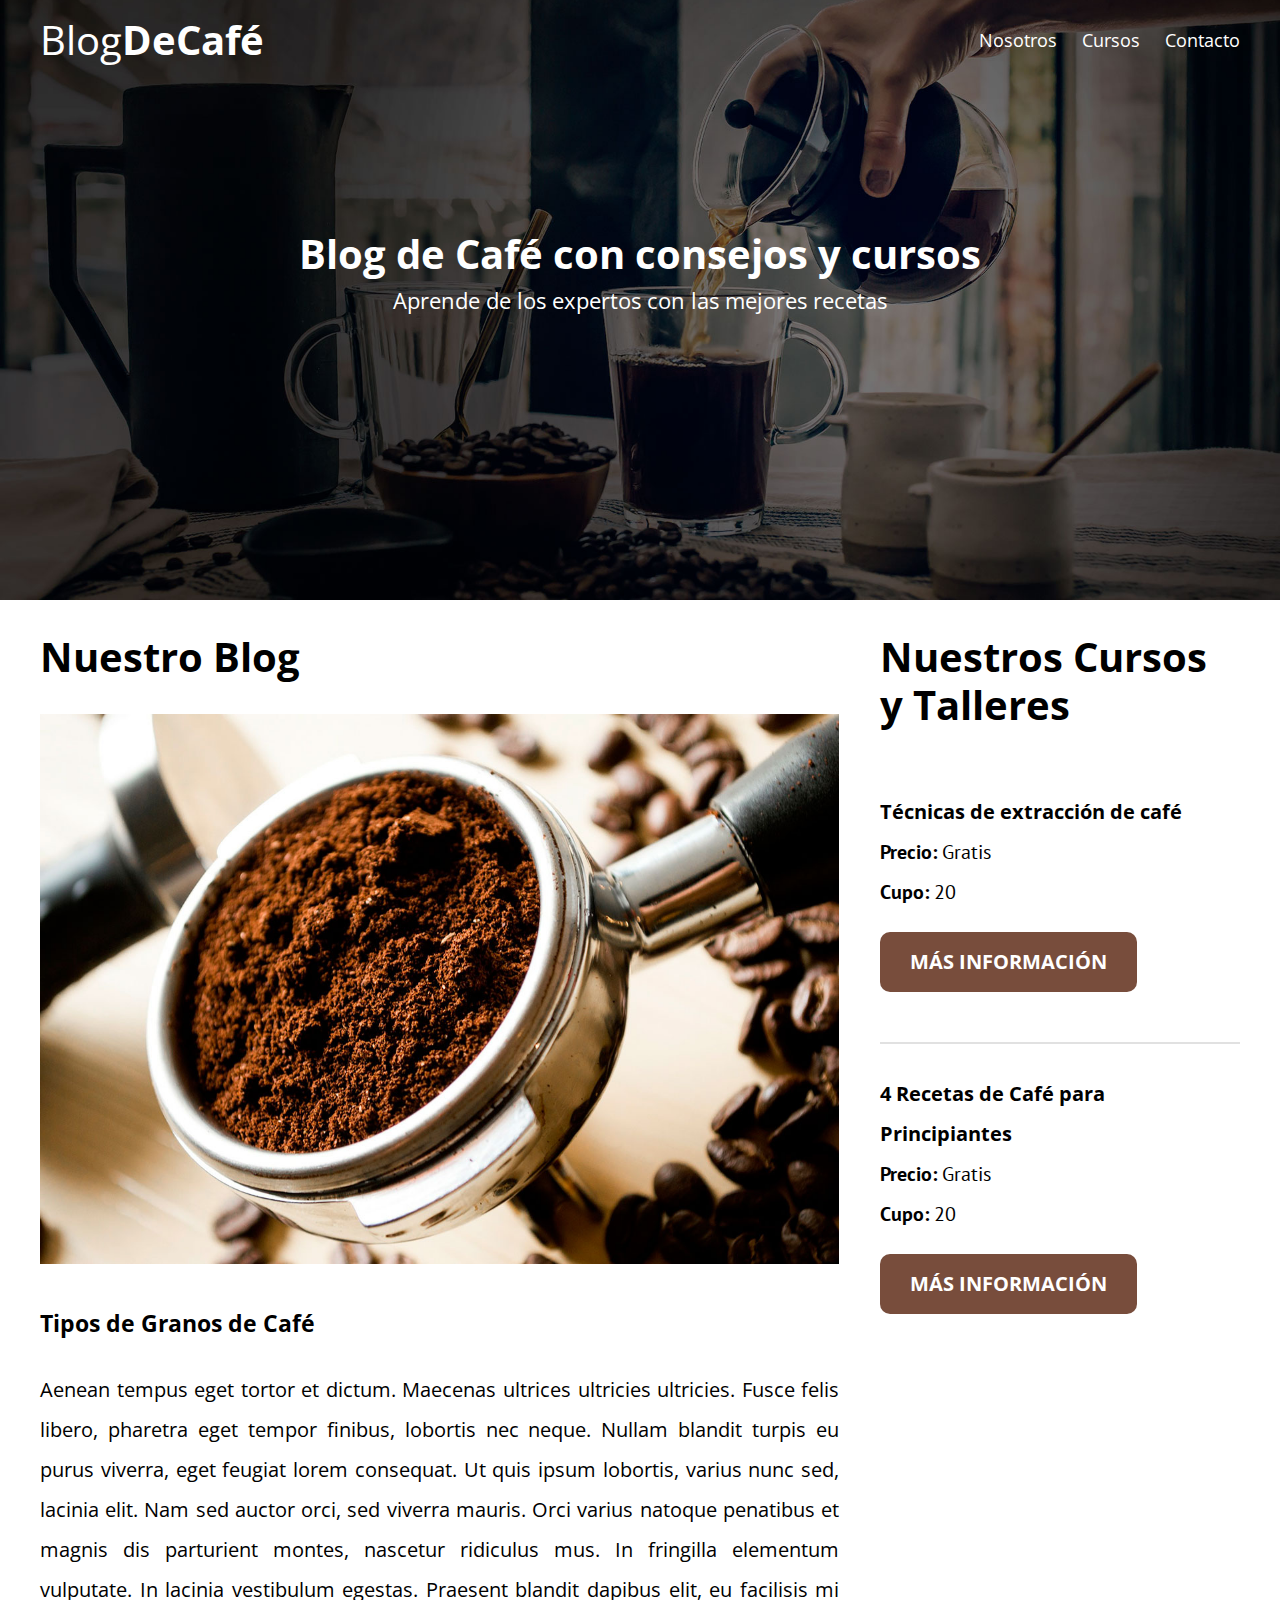
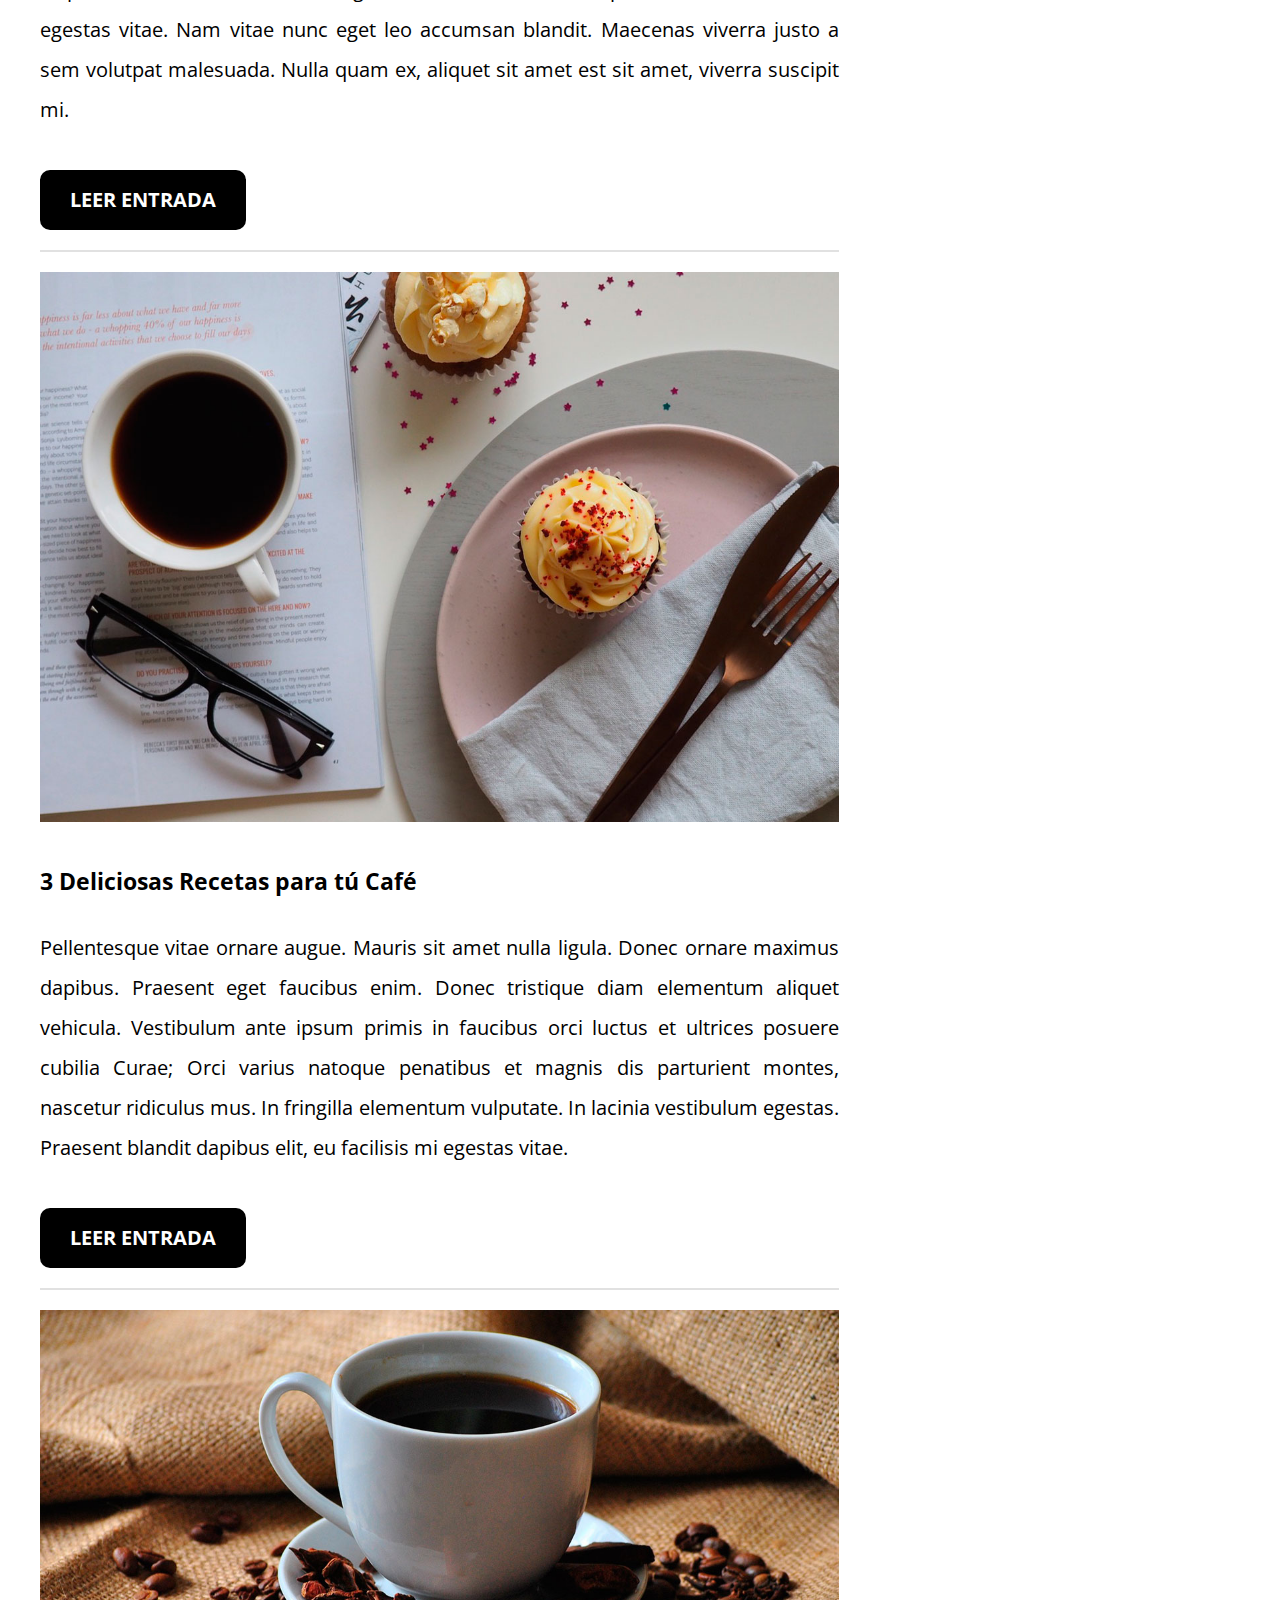
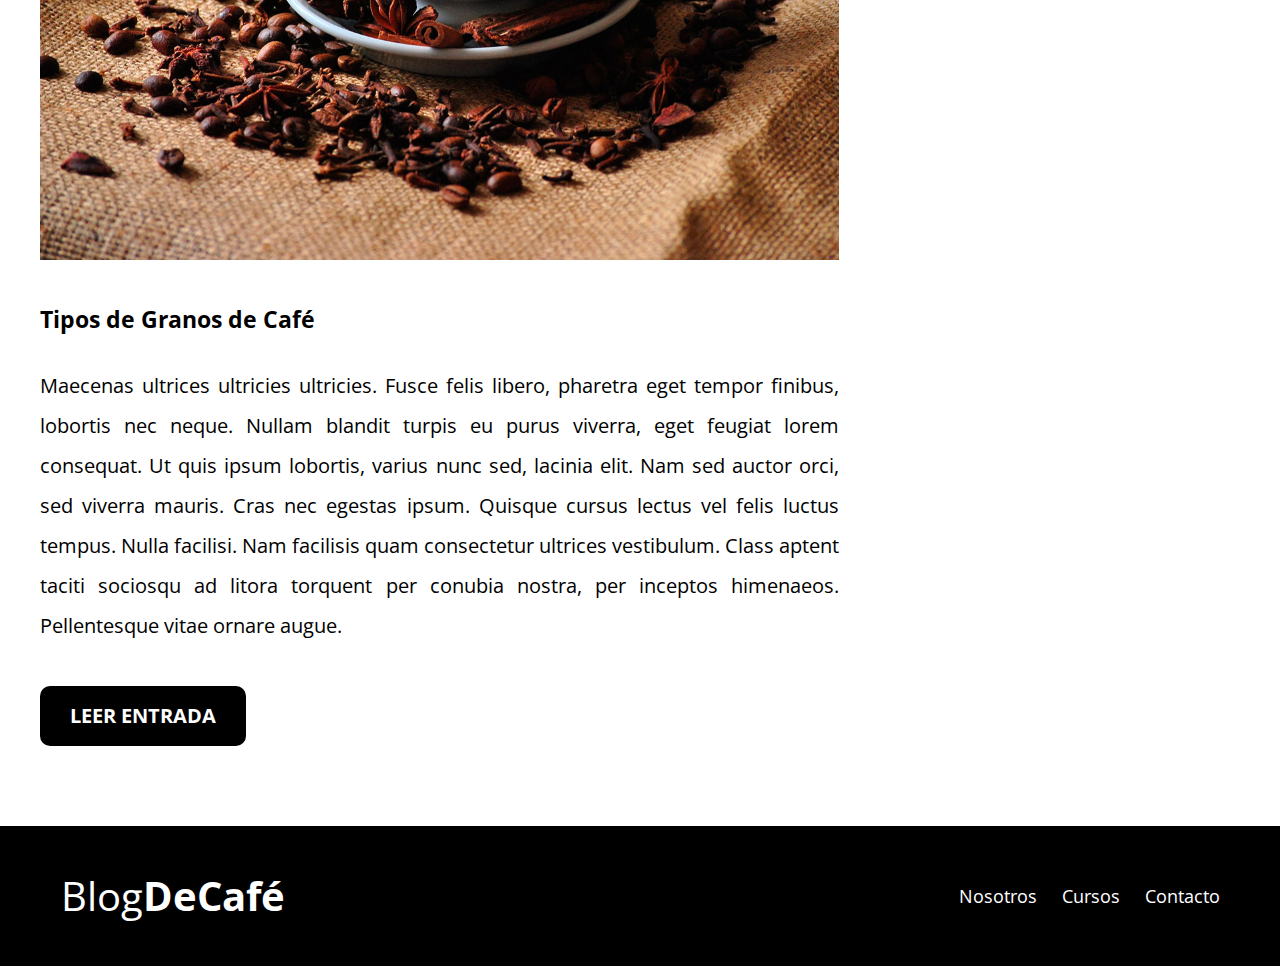
<file: index.html>
<!DOCTYPE html>
<html lang="en">

<head>
    <meta charset="UTF-8">
    <meta name="viewport" content="width=device-width, initial-scale=1.0">
    <meta http-equiv="X-UA-Compatible" content="ie=edge">
    <title>Blog de Café</title>
    <link href="https://fonts.googleapis.com/css?family=Open+Sans|PT+Sans:400,700&display=swap" rel="stylesheet">
    <link rel="stylesheet" href="css/style.css">
    <link rel="stylesheet" href="css/normalize.css">
</head>

<body>

    <header class="site-header">
        <div class="contenedor">
            <div class="barra">
                <a href="/">
                    <h1 class="no-margin">Blog<span>DeCafé</span></h1>
                </a>
                <nav class="navegacion">
                    <a href="nosotros.html">Nosotros</a>
                    <a href="cursos.html">Cursos</a>
                    <a href="contacto.html">Contacto</a>
                </nav>
            </div>
            <!--barra-->
            <div class="texto-header">
                <h2 class="no-margin">Blog de Café con consejos y cursos</h2>
                <p class="no-margin">Aprende de los expertos con las mejores recetas</p>
            </div>
        </div>
        <!--contenedor-->
    </header>

    <div class="contenido-principal contenedor">
        <main class="blog">
            <h2>Nuestro Blog</h2>
            <article class="entrada-blog">
                <div class="imagen">
                    <img src="img/blog1.jpg" alt="Imagen Blog">
                </div>
                <!--imagen-->
                <div class="contenido-blog">
                    <h3>Tipos de Granos de Café</h3>
                    <p class="justificar-texto">Aenean tempus eget tortor et dictum. Maecenas ultrices ultricies ultricies. Fusce felis libero, pharetra eget tempor finibus, lobortis nec neque. Nullam blandit turpis eu purus viverra, eget feugiat lorem consequat. Ut quis ipsum lobortis,
                        varius nunc sed, lacinia elit. Nam sed auctor orci, sed viverra mauris. Orci varius natoque penatibus et magnis dis parturient montes, nascetur ridiculus mus. In fringilla elementum vulputate. In lacinia vestibulum egestas. Praesent
                        blandit dapibus elit, eu facilisis mi egestas vitae. Nam vitae nunc eget leo accumsan blandit. Maecenas viverra justo a sem volutpat malesuada. Nulla quam ex, aliquet sit amet est sit amet, viverra suscipit mi.</p>
                    <a href="entrada.html" class="btn btn-primario">Leer Entrada</a>
                </div>
            </article>
            <article class="entrada-blog">
                <div class="imagen">
                    <img src="img/blog2.jpg" alt="Imagen Blog">
                </div>
                <!--imagen-->
                <div class="contenido-blog">
                    <h3>3 Deliciosas Recetas para tú Café</h3>
                    <p class="justificar-texto">Pellentesque vitae ornare augue. Mauris sit amet nulla ligula. Donec ornare maximus dapibus. Praesent eget faucibus enim. Donec tristique diam elementum aliquet vehicula. Vestibulum ante ipsum primis in faucibus orci luctus et ultrices
                        posuere cubilia Curae; Orci varius natoque penatibus et magnis dis parturient montes, nascetur ridiculus mus. In fringilla elementum vulputate. In lacinia vestibulum egestas. Praesent blandit dapibus elit, eu facilisis mi egestas
                        vitae.
                    </p>
                    <a href="entrada.html" class="btn btn-primario">Leer Entrada</a>
                </div>
            </article>
            <article class="entrada-blog">
                <div class="imagen">
                    <img src="img/blog3.jpg" alt="Imagen Blog">
                </div>
                <!--imagen-->
                <div class="contenido-blog">
                    <h3>Tipos de Granos de Café</h3>
                    <p class="justificar-texto">Maecenas ultrices ultricies ultricies. Fusce felis libero, pharetra eget tempor finibus, lobortis nec neque. Nullam blandit turpis eu purus viverra, eget feugiat lorem consequat. Ut quis ipsum lobortis, varius nunc sed, lacinia elit.
                        Nam sed auctor orci, sed viverra mauris. Cras nec egestas ipsum. Quisque cursus lectus vel felis luctus tempus. Nulla facilisi. Nam facilisis quam consectetur ultrices vestibulum. Class aptent taciti sociosqu ad litora torquent
                        per conubia nostra, per inceptos himenaeos. Pellentesque vitae ornare augue.</p>
                    <a href="entrada.html" class="btn btn-primario">Leer Entrada</a>
                </div>
            </article>
        </main>
        <aside class="cursos">
            <h2>Nuestros Cursos y Talleres</h2>
            <ul class="cursos-lista">
                <li class="curso">
                    <h4 class="no-margin">Técnicas de extracción de café</h4>
                    <p class="no-margin">Precio: <span>Gratis</span></p>
                    <p class="no-margin">Cupo: <span>20</span></p>
                    <a href="cursos.html" class="btn btn-secundario">Más Información</a>
                </li>
                <li class="curso">
                    <h4 class="no-margin">4 Recetas de Café para Principiantes</h4>
                    <p class="no-margin">Precio: <span>Gratis</span></p>
                    <p class="no-margin">Cupo: <span>20</span></p>
                    <a href="cursos.html" class="btn btn-secundario">Más Información</a>
                </li>
            </ul>
        </aside>
    </div>
    <!--Contenido principal-->
    <footer class="site-footer">
        <div class="contenedor">
            <div class="barra">
                <a href="/">
                    <p class="no-margin">Blog<span>DeCafé</span></p>
                </a>
                <nav class="navegacion">
                    <a href="nosotros.html">Nosotros</a>
                    <a href="cursos.html">Cursos</a>
                    <a href="contacto.html">Contacto</a>
                </nav>
            </div>
        </div>
    </footer>
</body>

</html>
</file>
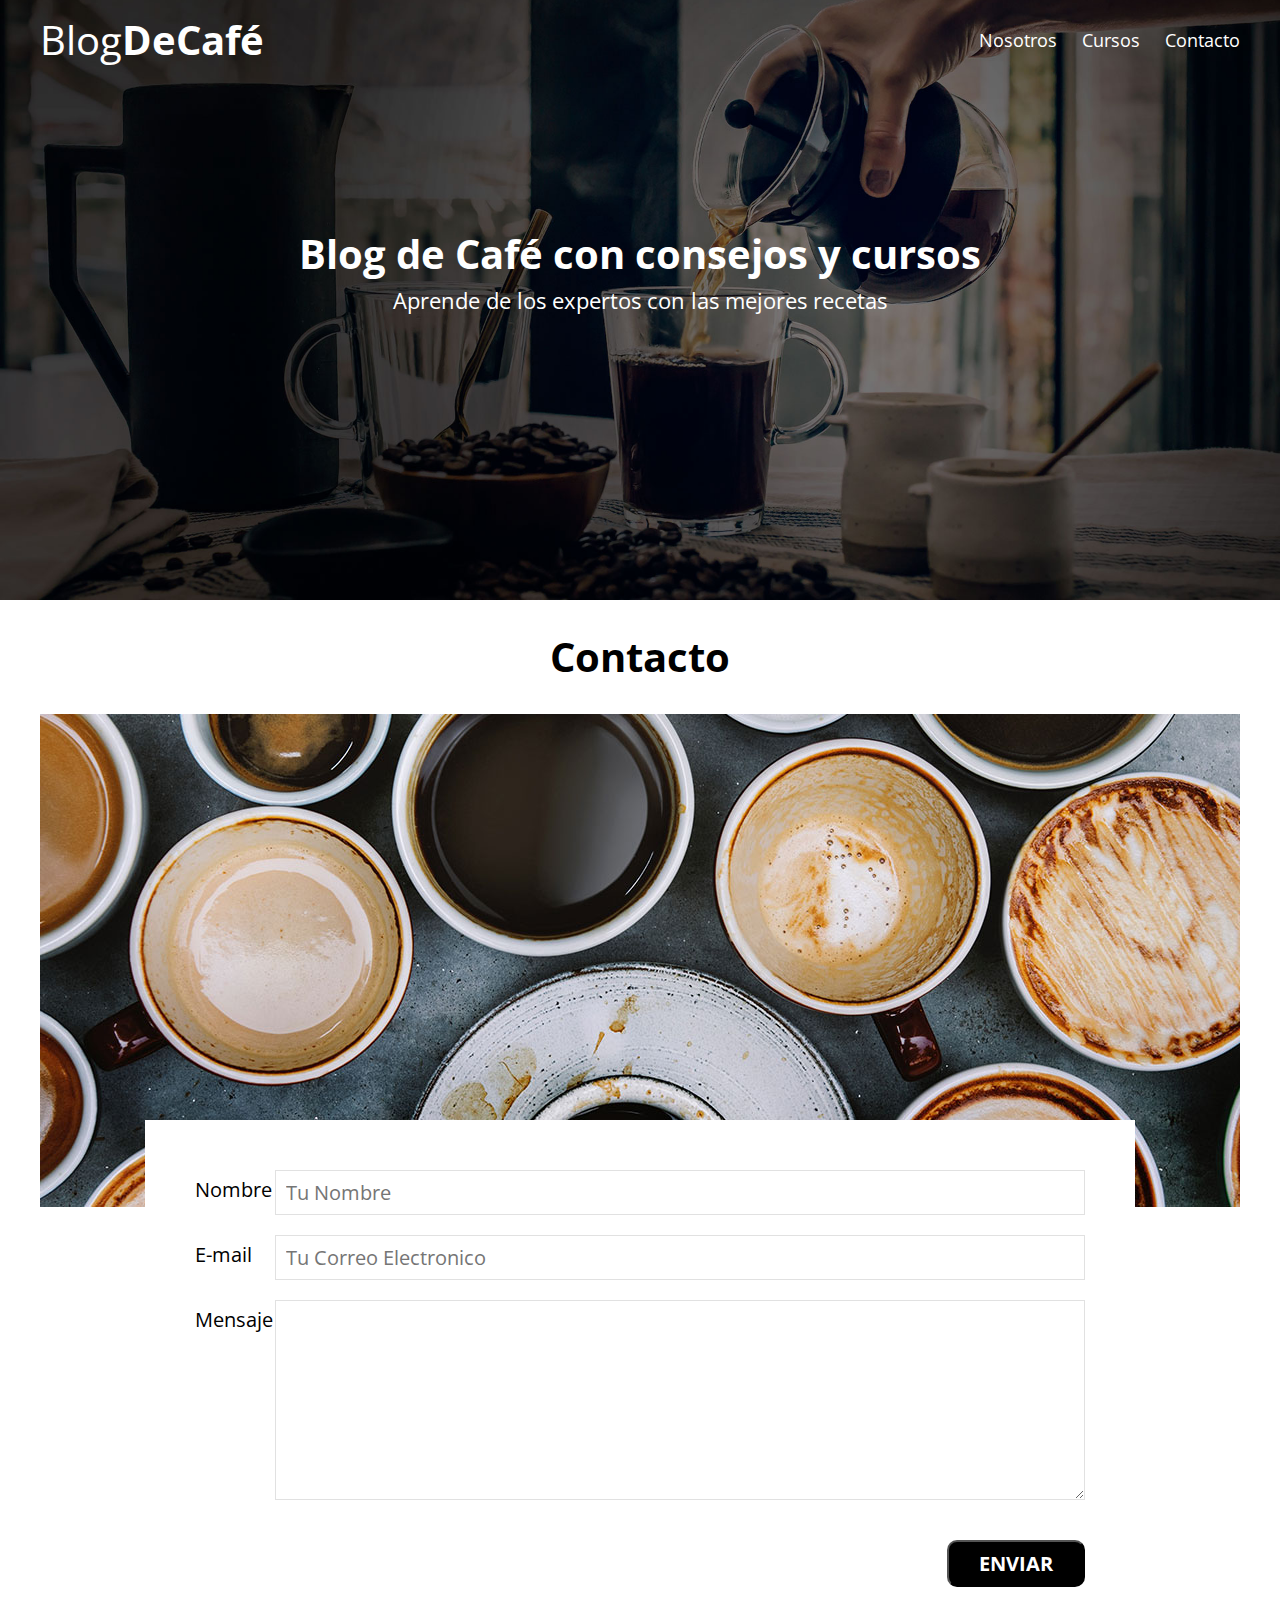
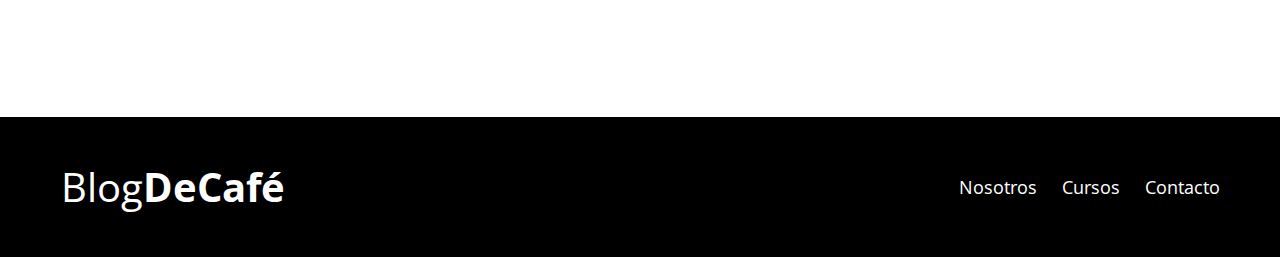
<file: contacto.html>
<!DOCTYPE html>
<html lang="en">

<head>
    <meta charset="UTF-8">
    <meta name="viewport" content="width=device-width, initial-scale=1.0">
    <meta http-equiv="X-UA-Compatible" content="ie=edge">
    <title>Blog de Café</title>
    <link href="https://fonts.googleapis.com/css?family=Open+Sans|PT+Sans:400,700&display=swap" rel="stylesheet">
    <link rel="stylesheet" href="css/style.css">
    <link rel="stylesheet" href="css/normalize.css">
</head>

<body>

    <header class="site-header">
        <div class="contenedor">
            <div class="barra">
                <a href="/">
                    <h1 class="no-margin">Blog<span>DeCafé</span></h1>
                </a>
                <nav class="navegacion">
                    <a href="nosotros.html">Nosotros</a>
                    <a href="cursos.html">Cursos</a>
                    <a href="contacto.html">Contacto</a>
                </nav>
            </div>
            <!--barra-->
            <div class="texto-header">
                <h2 class="no-margin">Blog de Café con consejos y cursos</h2>
                <p class="no-margin">Aprende de los expertos con las mejores recetas</p>
            </div>
        </div>
        <!--contenedor-->
    </header>

    <main class="contenedor">
        <h2 class="centrar-texto">Contacto</h2>

        <div class="grid centrar-columnas">
            <div class="columnas 12">
                <img src="img/contacto.jpg" alt="Contacto">
            </div>

            <div class="formulario-contacto columnas-10">
                <form action="#">
                    <div class="campo">
                        <label for="nombre">Nombre</label>
                        <input type="text" placeholder="Tu Nombre" id="nombre">
                    </div>
                    <div class="campo">
                        <label for="email">E-mail</label>
                        <input type="text" placeholder="Tu Correo Electronico" id="email">
                    </div>
                    <div class="campo mensaje">
                        <label for="mensaje">Mensaje</label>
                        <textarea id="mensaje"></textarea>
                    </div>
                    <div class="campo enviar">
                        <input type="submit" value="Enviar" class="btn btn-primario">
                    </div>
                </form>
            </div>
        </div>

    </main>

    <!--Contenido principal-->
    <footer class="site-footer">
        <div class="contenedor">
            <div class="barra">
                <a href="/">
                    <p class="no-margin">Blog<span>DeCafé</span></p>
                </a>
                <nav class="navegacion">
                    <a href="nosotros.html">Nosotros</a>
                    <a href="cursos.html">Cursos</a>
                    <a href="contacto.html">Contacto</a>
                </nav>
            </div>
        </div>
    </footer>
</body>

</html>
</file>
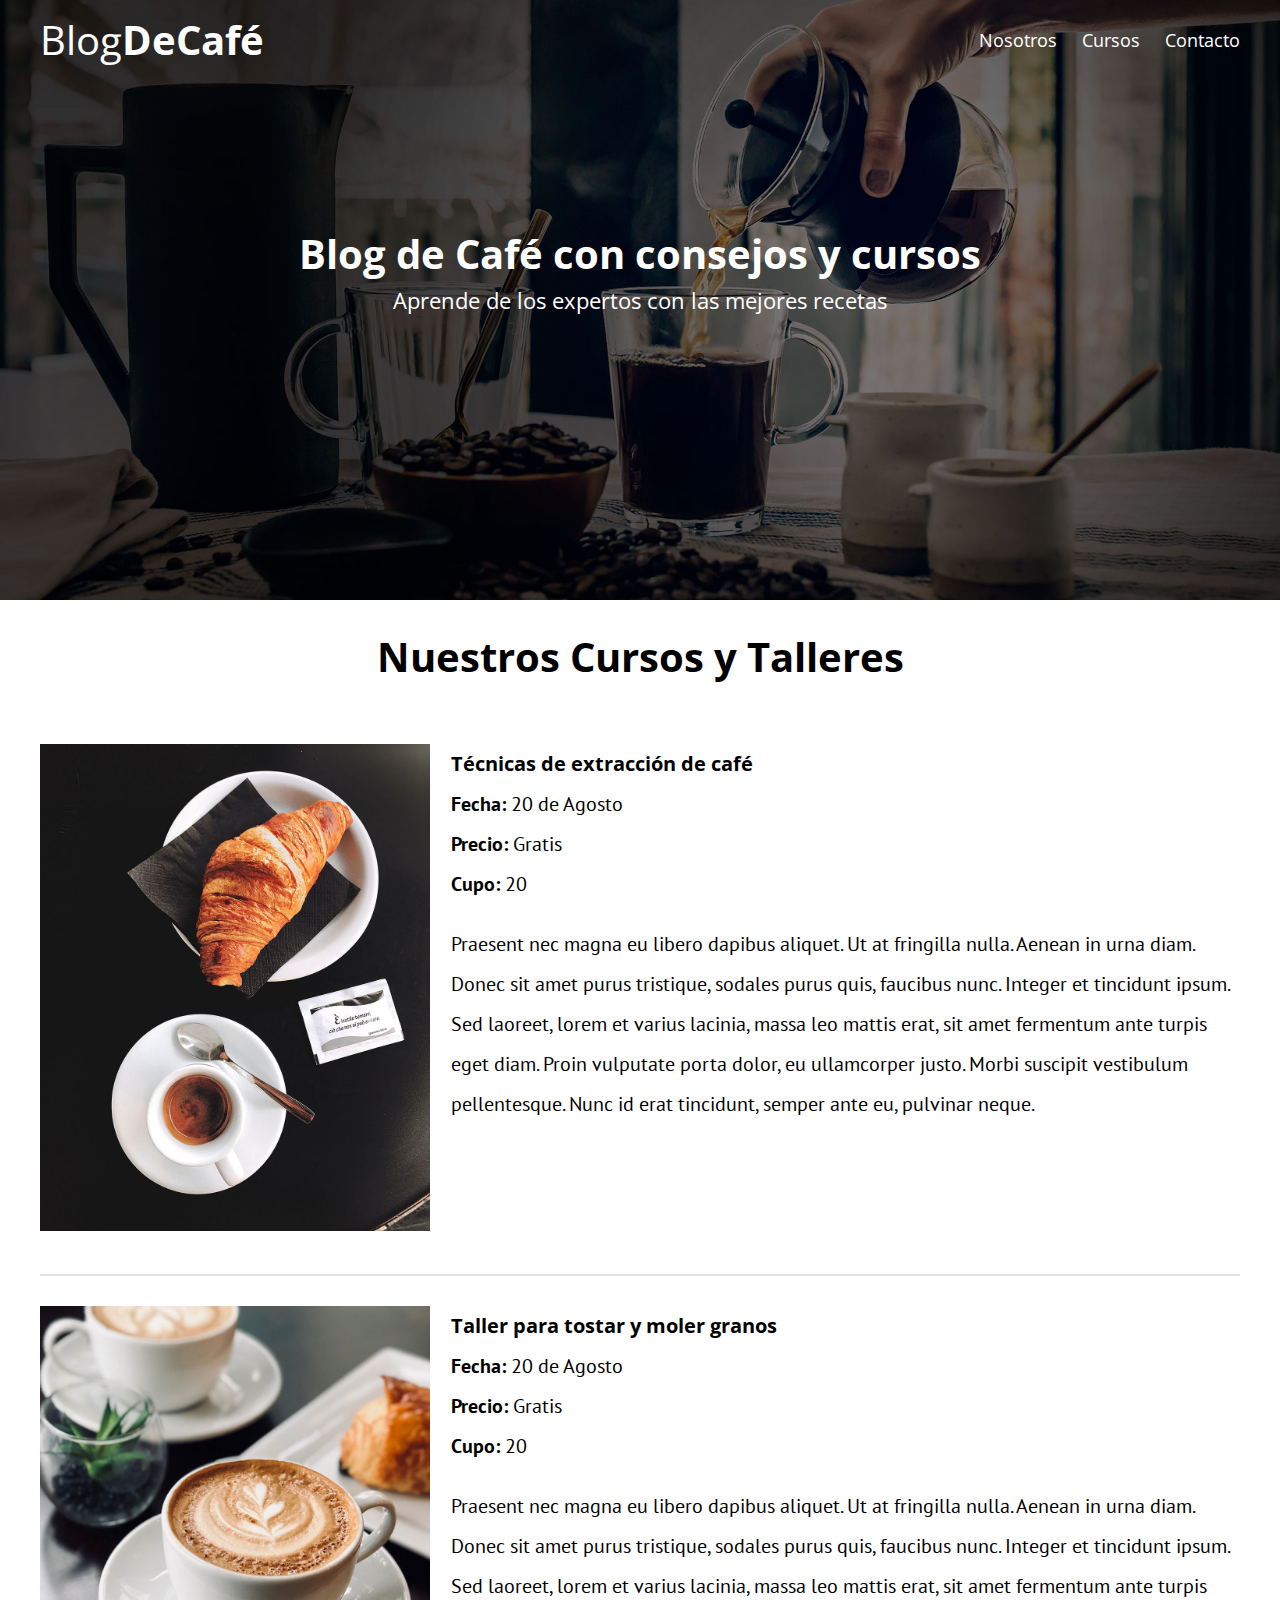
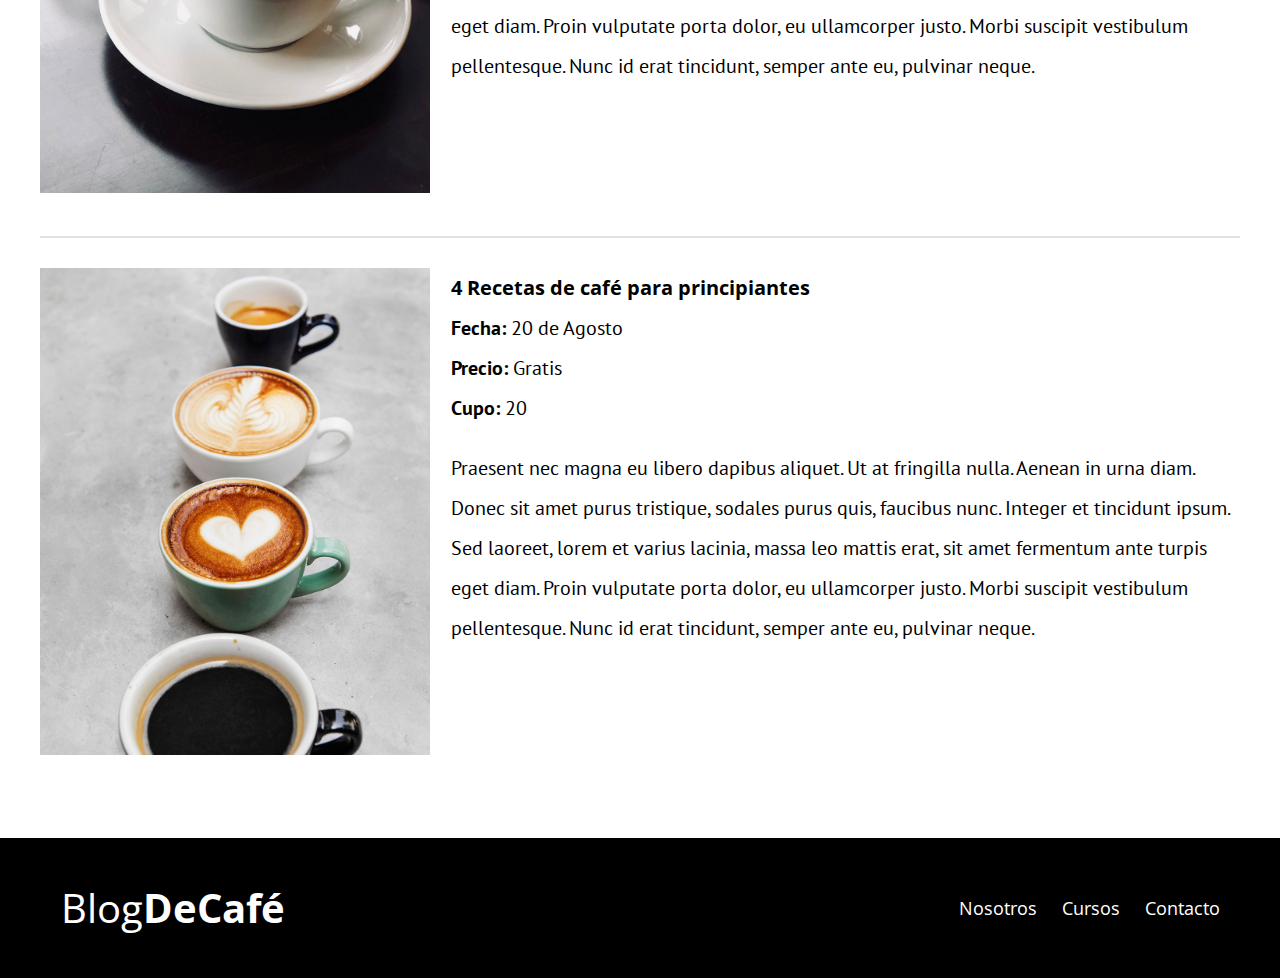
<file: cursos.html>
<!DOCTYPE html>
<html lang="en">

<head>
    <meta charset="UTF-8">
    <meta name="viewport" content="width=device-width, initial-scale=1.0">
    <meta http-equiv="X-UA-Compatible" content="ie=edge">
    <title>Blog de Café</title>
    <link href="https://fonts.googleapis.com/css?family=Open+Sans|PT+Sans:400,700&display=swap" rel="stylesheet">
    <link rel="stylesheet" href="css/style.css">
    <link rel="stylesheet" href="css/normalize.css">
</head>

<body>

    <header class="site-header">
        <div class="contenedor">
            <div class="barra">
                <a href="/">
                    <h1 class="no-margin">Blog<span>DeCafé</span></h1>
                </a>
                <nav class="navegacion">
                    <a href="nosotros.html">Nosotros</a>
                    <a href="cursos.html">Cursos</a>
                    <a href="contacto.html">Contacto</a>
                </nav>
            </div>
            <!--barra-->
            <div class="texto-header">
                <h2 class="no-margin">Blog de Café con consejos y cursos</h2>
                <p class="no-margin">Aprende de los expertos con las mejores recetas</p>
            </div>
        </div>
        <!--contenedor-->
    </header>
    <!--Header-->

    <main class="contenedor">
        <h2 class="centrar-texto">Nuestros Cursos y Talleres</h2>

        <article class="curso grid">
            <div class="columnas-4">
                <img src="img/curso1.jpg" alt="Curso 1">
            </div>
            <div class="columnas-8">
                <h4 class="no-margin">Técnicas de extracción de café</h4>
                <p class="no-margin">Fecha: <span>20 de Agosto</span></p>
                <p class="no-margin">Precio: <span>Gratis</span></p>
                <p class="no-margin">Cupo: <span>20</span></p>
                <p><span>Praesent nec magna eu libero dapibus aliquet. Ut at fringilla nulla. Aenean in urna diam. Donec sit amet purus tristique, sodales purus quis, faucibus nunc. Integer et tincidunt ipsum. Sed laoreet, lorem et varius lacinia, massa leo mattis
                    erat, sit amet fermentum ante turpis eget diam. Proin vulputate porta dolor, eu ullamcorper justo. Morbi suscipit vestibulum pellentesque. Nunc id erat tincidunt, semper ante eu, pulvinar neque.</span></p>
            </div>
        </article>
        <article class="curso grid">
            <div class="columnas-4">
                <img src="img/curso2.jpg" alt="Curso 2">
            </div>
            <div class="columnas-8">
                <h4 class="no-margin">Taller para tostar y moler granos</h4>
                <p class="no-margin">Fecha: <span>20 de Agosto</span></p>
                <p class="no-margin">Precio: <span>Gratis</span></p>
                <p class="no-margin">Cupo: <span>20</span></p>
                <p><span>Praesent nec magna eu libero dapibus aliquet. Ut at fringilla nulla. Aenean in urna diam. Donec sit amet purus tristique, sodales purus quis, faucibus nunc. Integer et tincidunt ipsum. Sed laoreet, lorem et varius lacinia, massa leo mattis
                    erat, sit amet fermentum ante turpis eget diam. Proin vulputate porta dolor, eu ullamcorper justo. Morbi suscipit vestibulum pellentesque. Nunc id erat tincidunt, semper ante eu, pulvinar neque.</span></p>
            </div>
        </article>
        <article class="curso grid">
            <div class="columnas-4">
                <img src="img/curso3.jpg" alt="Curso 3">
            </div>
            <div class="columnas-8">
                <h4 class="no-margin">4 Recetas de café para principiantes</h4>
                <p class="no-margin">Fecha: <span>20 de Agosto</span></p>
                <p class="no-margin">Precio: <span>Gratis</span></p>
                <p class="no-margin">Cupo: <span>20</span></p>
                <p><span>Praesent nec magna eu libero dapibus aliquet. Ut at fringilla nulla. Aenean in urna diam. Donec sit amet purus tristique, sodales purus quis, faucibus nunc. Integer et tincidunt ipsum. Sed laoreet, lorem et varius lacinia, massa leo mattis
                    erat, sit amet fermentum ante turpis eget diam. Proin vulputate porta dolor, eu ullamcorper justo. Morbi suscipit vestibulum pellentesque. Nunc id erat tincidunt, semper ante eu, pulvinar neque.</span></p>
            </div>
        </article>
    </main>
    <!--Contenido principal-->
    <footer class="site-footer">
        <div class="contenedor">
            <div class="barra">
                <a href="/">
                    <p class="no-margin">Blog<span>DeCafé</span></p>
                </a>
                <nav class="navegacion">
                    <a href="nosotros.html">Nosotros</a>
                    <a href="cursos.html">Cursos</a>
                    <a href="contacto.html">Contacto</a>
                </nav>
            </div>
        </div>
    </footer>
</body>

</html>
</file>
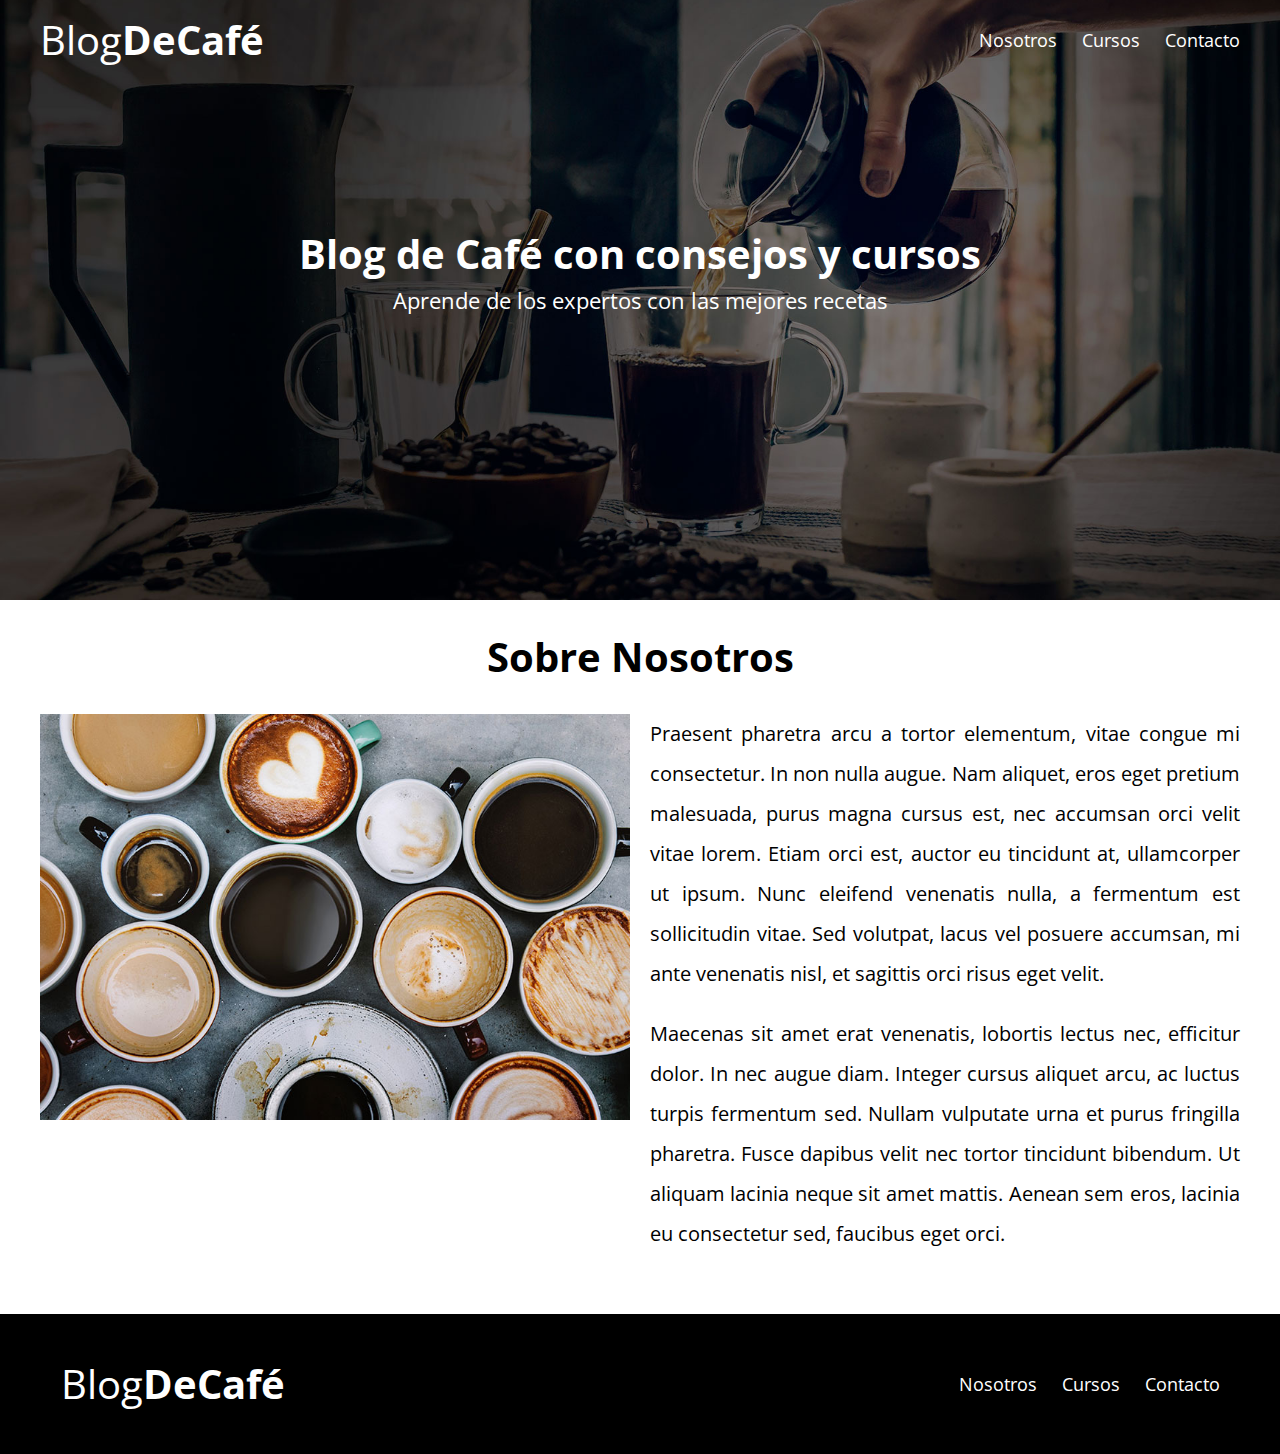
<file: nosotros.html>
<!DOCTYPE html>
<html lang="en">

<head>
    <meta charset="UTF-8">
    <meta name="viewport" content="width=device-width, initial-scale=1.0">
    <meta http-equiv="X-UA-Compatible" content="ie=edge">
    <title>Blog de Café</title>
    <link href="https://fonts.googleapis.com/css?family=Open+Sans|PT+Sans:400,700&display=swap" rel="stylesheet">
    <link rel="stylesheet" href="css/style.css">
    <link rel="stylesheet" href="css/normalize.css">
</head>

<body>
    <header class="site-header">
        <div class="contenedor">
            <div class="barra">
                <a href="/">
                    <h1 class="no-margin">Blog<span>DeCafé</span></h1>
                </a>
                <nav class="navegacion">
                    <a href="nosotros.html">Nosotros</a>
                    <a href="cursos.html">Cursos</a>
                    <a href="contacto.html">Contacto</a>
                </nav>
            </div>
            <!--barra-->
            <div class="texto-header">
                <h2 class="no-margin">Blog de Café con consejos y cursos</h2>
                <p class="no-margin">Aprende de los expertos con las mejores recetas</p>
            </div>
        </div>
        <!--contenedor-->
    </header>

    <main class="contenedor">
        <h2 class="centrar-texto">Sobre Nosotros</h2>
        <div class="grid">
            <div class="columnas-6">
                <img src="img/nosotros.jpg" alt="Imagen Nosotros">
            </div>
            <div class="columnas-6">
                <p class="justificar-texto no-margin">Praesent pharetra arcu a tortor elementum, vitae congue mi consectetur. In non nulla augue. Nam aliquet, eros eget pretium malesuada, purus magna cursus est, nec accumsan orci velit vitae lorem. Etiam orci est, auctor eu tincidunt at,
                    ullamcorper ut ipsum. Nunc eleifend venenatis nulla, a fermentum est sollicitudin vitae. Sed volutpat, lacus vel posuere accumsan, mi ante venenatis nisl, et sagittis orci risus eget velit.</p>
                <p class="justificar-texto">Maecenas sit amet erat venenatis, lobortis lectus nec, efficitur dolor. In nec augue diam. Integer cursus aliquet arcu, ac luctus turpis fermentum sed. Nullam vulputate urna et purus fringilla pharetra. Fusce dapibus velit nec tortor tincidunt
                    bibendum. Ut aliquam lacinia neque sit amet mattis. Aenean sem eros, lacinia eu consectetur sed, faucibus eget orci.</p>
            </div>
        </div>
    </main>

    <footer class="site-footer">
        <div class="contenedor">
            <div class="barra">
                <a href="/">
                    <p class="no-margin">Blog<span>DeCafé</span></p>
                </a>
                <nav class="navegacion">
                    <a href="nosotros.html">Nosotros</a>
                    <a href="cursos.html">Cursos</a>
                    <a href="contacto.html">Contacto</a>
                </nav>
            </div>
        </div>
    </footer>
</body>

</html>
</file>
<file: css/style.css>
html {
    box-sizing: border-box;
    font-size: 62.5%;
    /**1rem = 10px**/
}

*,
*:before,
*:after {
    box-sizing: inherit;
}

body {
    font-family: "Open Sans", sans-serif;
    font-size: 2rem;
    line-height: 2;
}


/**Globales**/

.contenedor {
    max-width: 1200px;
    width: 95%;
    margin: 0 auto;
}

h1,
h2,
h3,
h4 {
    font-family: "PT Sans" sans-serif;
}

h1 {
    font-size: 4.8rem;
}

h2 {
    font-size: 4rem;
    line-height: 1.2;
}

h3 {
    font-size: 3.2;
}

h4 {
    font-size: 2.8;
}

img {
    max-width: 100%;
}


/**Utilidades**/

.centrar-texto {
    text-align: center;
}

.justificar-texto {
    text-align: justify;
}

.no-margin {
    margin: 0;
}


/**Grid**/

@media (min-width: 768px) {
    .grid {
        display: flex;
        justify-content: space-between;
        flex-wrap: wrap;
    }
    .columnas-4 {
        flex: 0 0 calc(33.3% - 1rem);
    }
    .columnas-8 {
        flex: 0 0 calc(66.6% - 1rem);
    }
    .columnas-6 {
        flex: 0 0 calc(50% - 1rem);
    }
    .columnas-12 {
        flex: 0 0 100%;
    }
    .columnas-10 {
        flex: 0 0 calc(83.33% - 1rem);
    }
    .centrar-columnas {
        justify-content: center;
    }
}


/**Botones**/

.btn {
    display: block;
    text-align: center;
    padding: 1rem 3rem;
    margin: 2rem 0;
    color: #ffffff;
    text-decoration: none;
    font-family: "PT Sans" sans-serif;
    font-weight: 700;
    text-transform: uppercase;
    font-size: 2rem;
    border-radius: 1rem;
    flex: 0 0 100%;
}

.btn:hover {
    cursor: pointer;
}

@media (min-width: 768px) {
    .btn {
        display: inline-block;
        flex: 0 0 auto;
    }
}

.btn-primario {
    background-color: #000000;
}

.btn-secundario {
    background-color: #784d3c;
}


/**Header**/

@media (min-width: 768px) {
    .barra {
        display: flex;
        justify-content: space-between;
        align-items: center;
    }
}

.site-header {
    background-image: url(../img/banner.jpg);
    background-repeat: no-repeat;
    background-position: center center;
    background-size: cover;
    min-height: 60rem;
}

.site-header a {
    color: #ffffff;
    text-decoration: none;
}

.site-header h1 {
    text-align: center;
    font-weight: 400;
}

.site-header h1 span {
    font-weight: 700;
}


/**Navegacion**/

.navegacion a {
    text-align: center;
    display: block;
    font-size: 1.8rem;
    color: #ffffff;
    text-decoration: none;
}

@media (min-width: 768px) {
    .navegacion a {
        display: inline;
        margin-right: 2rem;
    }
    .navegacion a:last-of-type {
        margin-right: 0;
    }
}


/** header texto**/

.texto-header {
    color: #ffffff;
    text-align: center;
    margin-top: 5rem;
}

@media (min-width: 768px) {
    .texto-header {
        margin-top: 15rem;
    }
}

.texto-header p {
    font-size: 2.2rem;
}


/**Contenido Principal HOME**/

.contenido-principal {
    display: flex;
    flex-wrap: wrap;
}

.blog,
.cursos {
    flex: 0 0 100%;
}

.cursos {
    order: -1;
}

@media (min-width: 768px) {
    .contenido-principal {
        justify-content: space-between;
    }
    .blog {
        flex-basis: 66.6%;
        order: -1;
    }
    .cursos {
        flex-basis: calc(33.3% - 4rem);
    }
}

.entrada-blog {
    margin-bottom: 2rem;
    border-bottom: 2px solid #e1e1e1;
}

.entrada-blog:last-of-type {
    border-bottom: none;
}


/**Cursos sidebar**/

.cursos-lista {
    padding: 0em;
    list-style: none;
}

.curso {
    padding-top: 3rem;
    padding-bottom: 3rem;
    border-bottom: 2px solid #e1e1e1;
}

.curso:last-of-type {
    border-bottom: none;
}

.curso p {
    font-family: "PT Sans", sans-serif;
    font-weight: 700;
}

.curso p span {
    font-weight: 400;
}


/**Footer**/

.site-footer {
    background-color: #000000;
    padding: 3rem;
    margin-top: 4rem;
}

.site-footer p {
    color: #ffffff;
    font-size: 4rem;
    font-weight: 400;
    font-family: "PT Sans" sans-serif;
    text-align: center;
}

.site-footer a {
    text-decoration: none;
}

.site-footer p span {
    font-weight: 700;
}


/**Contacto**/

.formulario-contacto {
    background-color: #ffffff;
    padding: 5rem;
}

@media (min-width: 768px) {
    .formulario-contacto {
        margin-top: -10rem;
    }
}

.formulario-contacto .campo {
    display: flex;
    justify-content: space-between;
    margin-bottom: 2rem;
}

.formulario-contacto .campo label {
    flex: 0 0 8rem;
}

.formulario-contacto .campo input:not([type="submit"]),
textarea {
    flex: 1;
    border: 1px solid #e1e1e1;
    padding: 1rem;
}

.formulario-contacto textarea {
    height: 20rem;
}

.formulario-contacto .enviar {
    display: flex;
    justify-content: flex-end;
}
</file>
